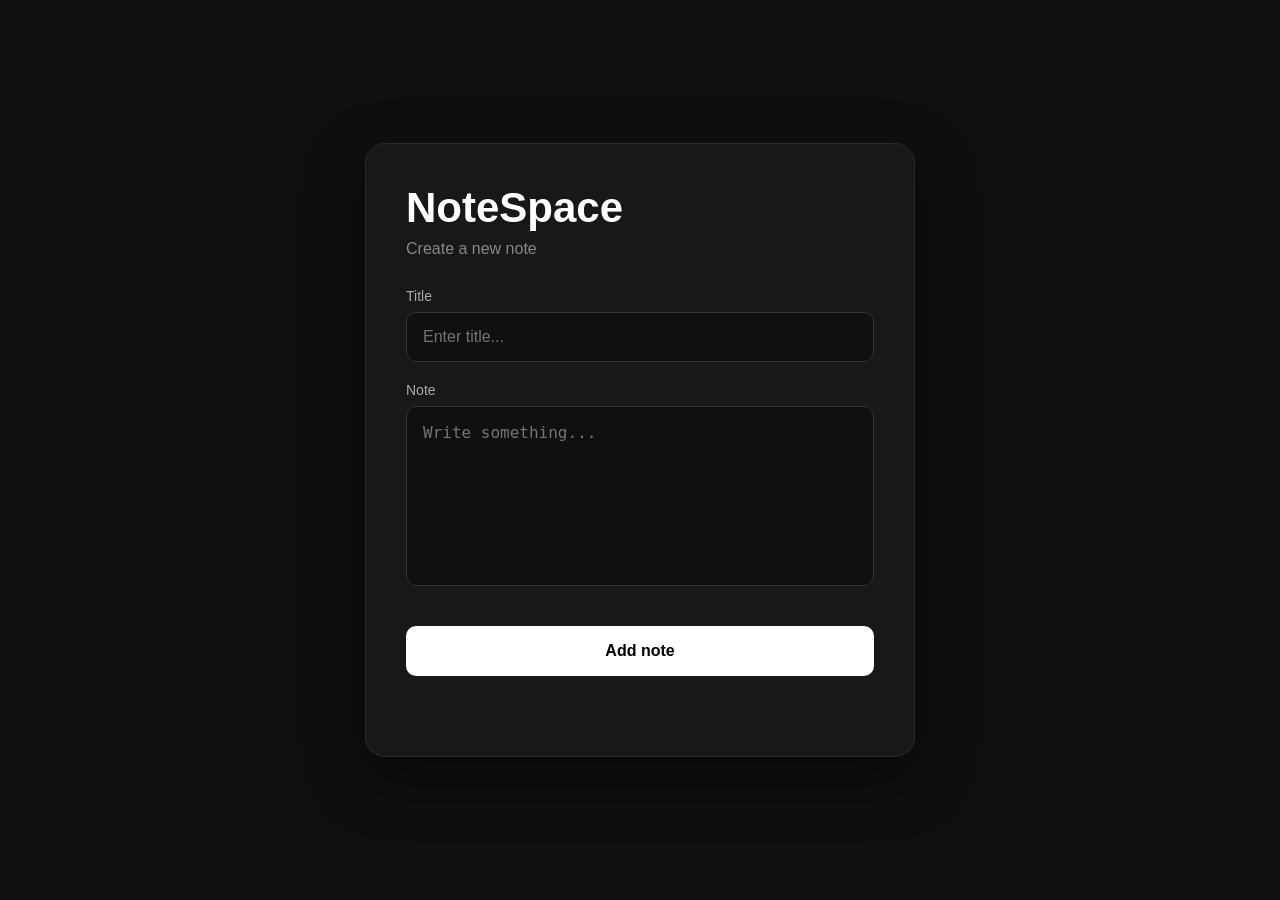
<file: index.html>
<!DOCTYPE html>
<html lang="en">

<head>
    <meta charset="UTF-8">
    <meta name="viewport" content="width=device-width, initial-scale=1.0">

    <title>NoteSpace</title>

    <link rel="stylesheet" href="/static/css/style.css">
</head>

<body>

    <main class="container">

        <section class="note-card">

            <h1>NoteSpace</h1>

            <p class="subtitle">
                Create a new note
            </p>

            <form id="noteForm">

                <div class="field">
                    <label for="title">Title</label>

                    <input
                        type="text"
                        id="title"
                        name="title"
                        placeholder="Enter title..."
                        required
                    >
                </div>

                <div class="field">
                    <label for="text">Note</label>

                    <textarea
                        id="text"
                        name="text"
                        placeholder="Write something..."
                        required
                    ></textarea>
                </div>

                <div id="loader" class="loader hidden"></div>

                <button type="submit">
                    Add note
                </button>

                <p id="result"></p>

            </form>

        </section>

    </main>

    <script src="static/js/script.js"></script>

</body>

</html>
</file>
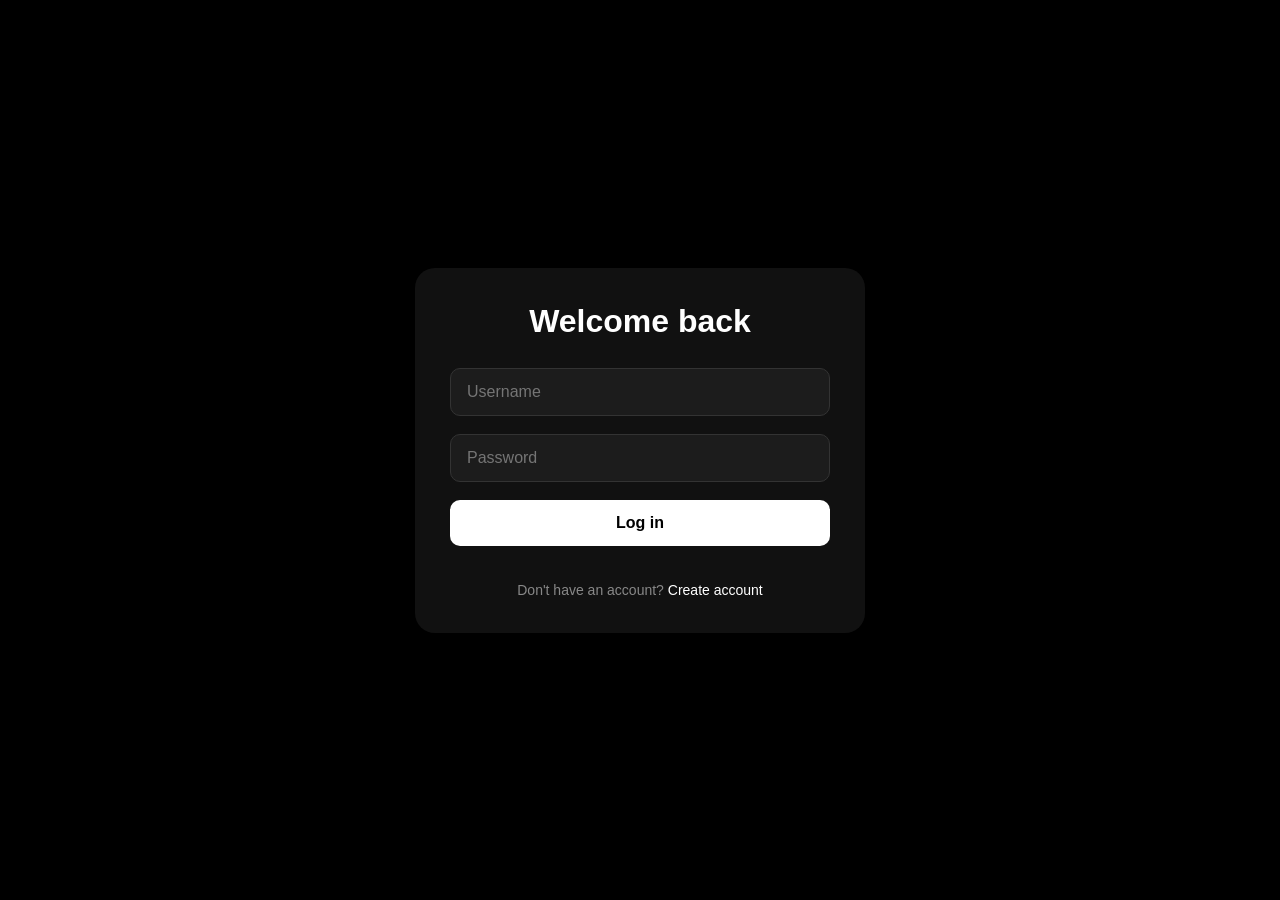
<file: login.html>
<!DOCTYPE html>
<html lang="en">

<head>
    <meta charset="UTF-8">
    <meta name="viewport" content="width=device-width, initial-scale=1.0">

    <link rel="stylesheet" href="/static/css/login.css">
    <link rel="stylesheet" href="/static/css/loader.css">

    <title>NoteSpace — Login</title>
</head>

<body>

    <div class="container">

        <form id="loginForm">

            <h1>Welcome back</h1>

            <input
                type="text"
                name="username"
                id="username"
                placeholder="Username"
                required
            >

            <input
                type="password"
                name="password"
                id="password"
                placeholder="Password"
                required
            >

            <div id="loader" class="loader hidden"></div>

            <button type="submit">
                Log in
            </button>

            <p id="result"></p>

            <p class="register-text">
                Don't have an account?
                <a href="/register">Create account</a>
            </p>

        </form>

    </div>

    <script src="/static/js/login.js"></script>

</body>

</html>
</file>
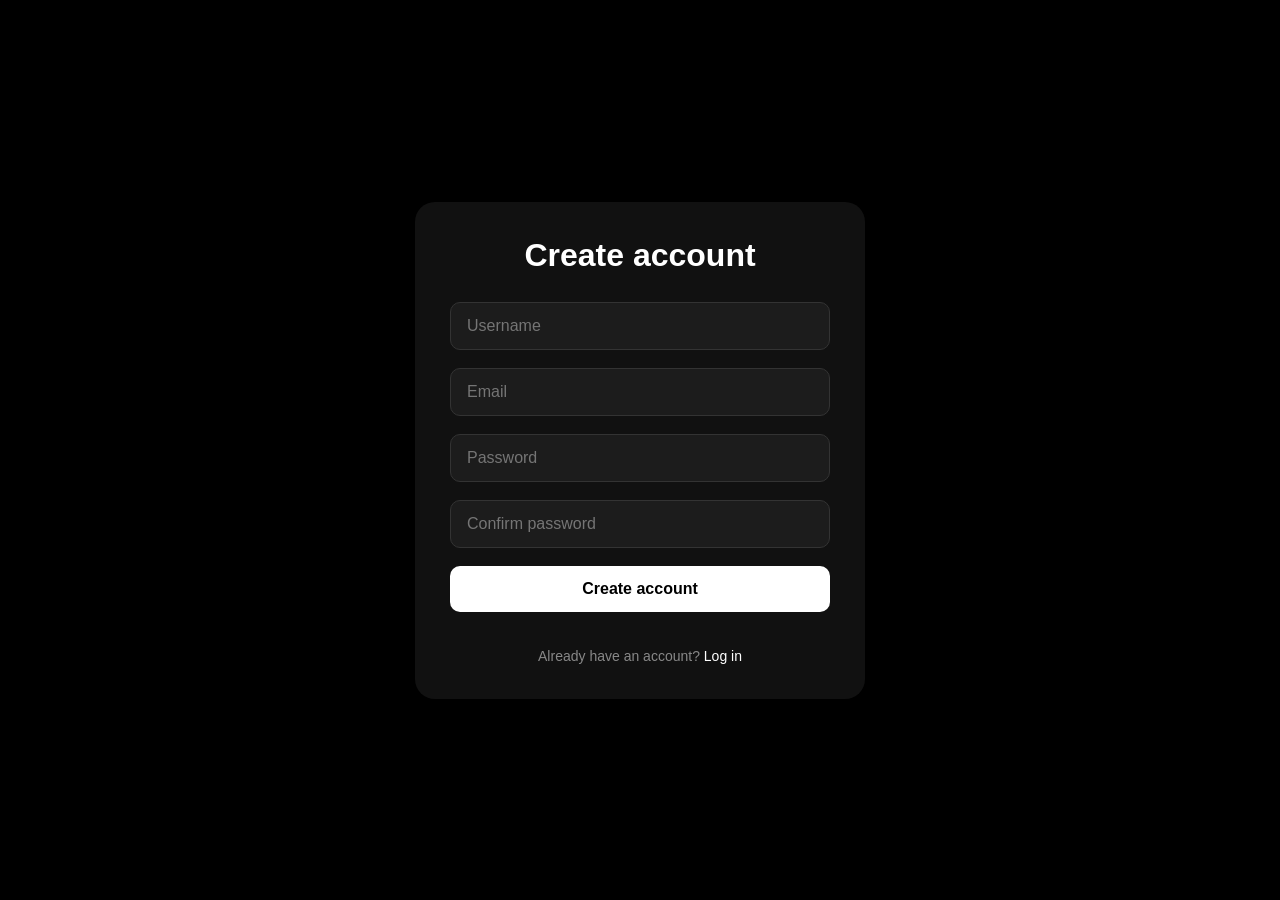
<file: register.html>
<!DOCTYPE html>
<html lang="en">

<head>
    <meta charset="UTF-8">
    <meta name="viewport" content="width=device-width, initial-scale=1.0">

    <link rel="stylesheet" href="/static/css/register.css">
    <link rel="stylesheet" href="/static/css/loader.css">

    <title>NoteSpace — Register</title>
</head>

<body>

    <div class="container">

        <form id="registerForm">

            <h1>Create account</h1>

            <input
                type="text"
                name="username"
                id="username"
                placeholder="Username"
                required
            >

            <input
                type="email"
                name="email"
                id="email"
                placeholder="Email"
                required
            >

            <input
                type="password"
                name="password"
                id="password"
                placeholder="Password"
                required
            >

            <input
                type="password"
                name="confirmPassword"
                id="confirmPassword"
                placeholder="Confirm password"
                required
            >

            <div id="loader" class="loader hidden"></div>

            <button type="submit">
                Create account
            </button>

            <p id="result"></p>

            <p class="login-text">
                Already have an account?
                <a href="/login">Log in</a>
            </p>

        </form>

    </div>

    <script src="/static/js/register.js"></script>

</body>

</html>
</file>
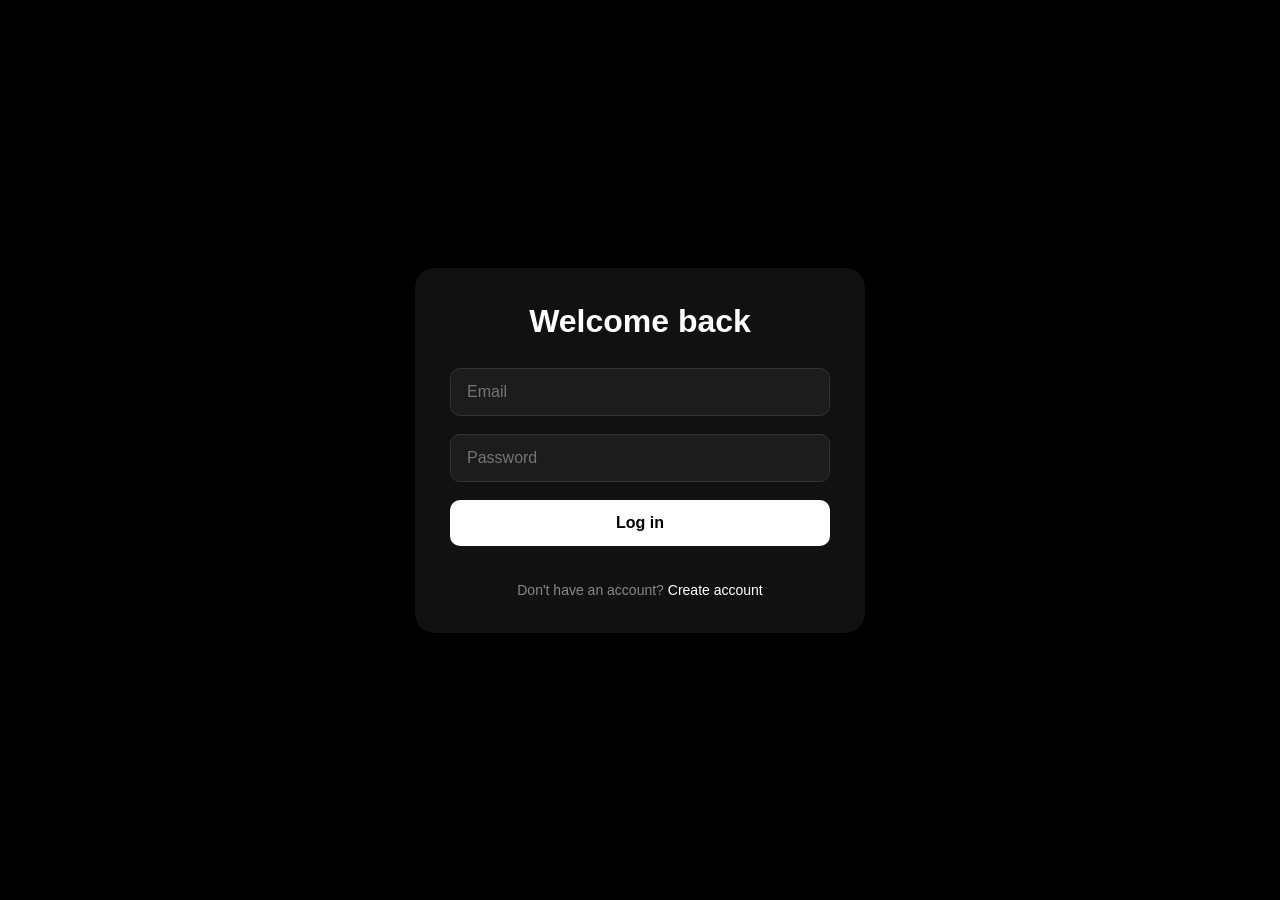
<file: app/login.html>
<!DOCTYPE html>
<html lang="en">

<head>
    <meta charset="UTF-8">
    <meta name="viewport" content="width=device-width, initial-scale=1.0">

    <link rel="stylesheet" href="/static/css/login.css">
    <link rel="stylesheet" href="/static/css/loader.css">

    <title>NoteSpace — Login</title>
</head>

<body>

    <div class="container">

        <form id="loginForm">

            <h1>Welcome back</h1>

            <input
                type="email"
                name="email"
                id="email"
                placeholder="Email"
                required
            >

            <input
                type="password"
                name="password"
                id="password"
                placeholder="Password"
                required
            >

            <div id="loader" class="loader hidden"></div>

            <button type="submit">
                Log in
            </button>

            <p id="result"></p>

            <p class="register-text">
                Don't have an account?
                <a href="/register">Create account</a>
            </p>

        </form>

    </div>

    <script src="/static/js/login.js"></script>

</body>

</html>
</file>
<file: static/css/style.css>
* {
    margin: 0;
    padding: 0;
    box-sizing: border-box;
}


body {
    min-height: 100vh;

    background: #0f0f0f;
    color: white;

    font-family:
        -apple-system,
        BlinkMacSystemFont,
        "Segoe UI",
        sans-serif;
}


.container {
    min-height: 100vh;

    display: flex;
    justify-content: center;
    align-items: center;

    padding: 20px;
}


.note-card {
    width: min(100%, 550px);

    padding: 40px;

    background: #181818;

    border: 1px solid #2b2b2b;
    border-radius: 20px;

    box-shadow:
        0 20px 60px rgba(0, 0, 0, 0.4);
}


h1 {
    font-size: clamp(28px, 5vw, 42px);

    margin-bottom: 8px;
}


.subtitle {
    color: #888;

    font-size: 16px;

    margin-bottom: 30px;
}


#noteForm {
    display: flex;
    flex-direction: column;
    align-items: center;
    gap: 20px;
}


.field {
    display: flex;
    flex-direction: column;
    width: 100%;

    gap: 8px;
}


label {
    font-size: 14px;

    color: #aaa;
}


input,
textarea {
    width: 100%;

    padding: 14px 16px;

    background: #101010;
    color: white;

    border: 1px solid #333;
    border-radius: 10px;

    outline: none;

    font-size: 16px;

    transition: border-color 0.2s,
                box-shadow 0.2s;
}


input {
    height: 50px;
}


textarea {
    min-height: 180px;

    resize: none;

    line-height: 1.5;
}


input:focus,
textarea:focus {
    border-color: #666;

    box-shadow:
        0 0 0 3px rgba(255, 255, 255, 0.05);
}


button {
    width: 100%;

    height: 50px;

    border: none;
    border-radius: 10px;

    background: white;
    color: black;

    font-size: 16px;
    font-weight: 600;

    cursor: pointer;

    transition:
        transform 0.15s,
        opacity 0.15s;
}


button:hover {
    opacity: 0.9;
}


button:active {
    transform: scale(0.98);
}


#result {
    min-height: 20px;

    color: #aaa;

    text-align: center;

    font-size: 14px;
}


/* TABLET */

@media (max-width: 700px) {

    .note-card {
        padding: 30px;

        border-radius: 16px;
    }

}


/* PHONE */

@media (max-width: 480px) {

    .container {
        padding: 12px;
    }


    .note-card {
        padding: 24px 18px;

        border-radius: 14px;
    }


    h1 {
        font-size: 30px;
    }


    .subtitle {
        margin-bottom: 24px;
    }


    input,
    textarea {
        font-size: 16px;
    }


    textarea {
        min-height: 150px;
    }

}
</file>
<file: static/css/login.css>
* {
    margin: 0;
    padding: 0;
    box-sizing: border-box;
}

body {
    background-color: black;
    color: white;

    min-height: 100vh;

    display: flex;
    justify-content: center;
    align-items: center;

    font-family: Arial, sans-serif;

    padding: 20px;
}

.container {
    width: 100%;
    max-width: 450px;
}

#loginForm {
    width: 100%;

    display: flex;
    flex-direction: column;

    gap: 18px;

    padding: 35px;

    background-color: #111;

    border-radius: 20px;
}

#loginForm h1 {
    text-align: center;

    margin-bottom: 10px;

    font-size: 32px;
}

#loginForm input {
    width: 100%;

    padding: 14px 16px;

    font-size: 16px;

    color: white;
    background-color: #1c1c1c;

    border: 1px solid #333;
    border-radius: 10px;

    outline: none;

    transition: border-color 0.2s;
}

#loginForm input:focus {
    border-color: #666;
}

#loginForm button {
    width: 100%;

    padding: 14px;

    font-size: 16px;
    font-weight: bold;

    color: black;
    background-color: white;

    border: none;
    border-radius: 10px;

    cursor: pointer;

    transition: background-color 0.2s;
}

#loginForm button:hover {
    background-color: #ddd;
}

#result {
    text-align: center;

    font-size: 14px;
}

.register-text {
    color: #888;

    text-align: center;

    font-size: 14px;
}

.register-text a {
    color: white;

    text-decoration: none;
}

.register-text a:hover {
    text-decoration: underline;
}


/* Планшеты */

@media (max-width: 600px) {

    body {
        padding: 15px;
    }

    #loginForm {
        padding: 30px 25px;
    }

    #loginForm h1 {
        font-size: 28px;
    }
}


/* Телефоны */

@media (max-width: 400px) {

    body {
        padding: 10px;
    }

    #loginForm {
        padding: 25px 18px;

        gap: 15px;

        border-radius: 16px;
    }

    #loginForm h1 {
        font-size: 24px;
    }

    #loginForm input {
        padding: 12px 14px;

        font-size: 15px;
    }

    #loginForm button {
        padding: 12px;

        font-size: 15px;
    }

    .register-text {
        font-size: 13px;
    }
}
</file>
<file: static/css/loader.css>
.loader {
    width: 20px;
    height: 20px;
    border: 3px solid #333;
    border-top: 3px solid white;
    border-radius: 50%;
    animation: spin 0.7s linear infinite;
}

.hidden {
    display: none;
}

@keyframes spin {
    to {
        transform: rotate(360deg);
    }
}
</file>
<file: static/css/register.css>
* {
    margin: 0;
    padding: 0;
    box-sizing: border-box;
}

body {
    background-color: black;
    color: white;

    min-height: 100vh;

    display: flex;
    justify-content: center;
    align-items: center;

    font-family: Arial, sans-serif;

    padding: 20px;
}

.container {
    width: 100%;
    max-width: 450px;
}

#registerForm {
    width: 100%;

    display: flex;
    flex-direction: column;

    gap: 18px;

    padding: 35px;

    background-color: #111;

    border-radius: 20px;
}

#registerForm h1 {
    text-align: center;

    margin-bottom: 10px;

    font-size: 32px;
}

#registerForm input {
    width: 100%;

    padding: 14px 16px;

    font-size: 16px;

    color: white;
    background-color: #1c1c1c;

    border: 1px solid #333;
    border-radius: 10px;

    outline: none;

    transition: border-color 0.2s;
}

#registerForm input:focus {
    border-color: #666;
}

#registerForm button {
    width: 100%;

    padding: 14px;

    font-size: 16px;
    font-weight: bold;

    color: black;
    background-color: white;

    border: none;
    border-radius: 10px;

    cursor: pointer;

    transition: background-color 0.2s;
}

#registerForm button:hover {
    background-color: #ddd;
}

#result {
    text-align: center;
    font-size: 14px;
}

.login-text {
    color: #888;

    text-align: center;

    font-size: 14px;
}

.login-text a {
    color: white;

    text-decoration: none;
}

.login-text a:hover {
    text-decoration: underline;
}


/* Планшеты */
@media (max-width: 600px) {

    body {
        padding: 15px;
    }

    #registerForm {
        padding: 30px 25px;
    }

    #registerForm h1 {
        font-size: 28px;
    }
}


/* Телефоны */
@media (max-width: 400px) {

    body {
        padding: 10px;
    }

    #registerForm {
        padding: 25px 18px;

        gap: 15px;

        border-radius: 16px;
    }

    #registerForm h1 {
        font-size: 24px;
    }

    #registerForm input {
        padding: 12px 14px;

        font-size: 15px;
    }

    #registerForm button {
        padding: 12px;

        font-size: 15px;
    }

    .login-text {
        font-size: 13px;
    }
}
</file>
